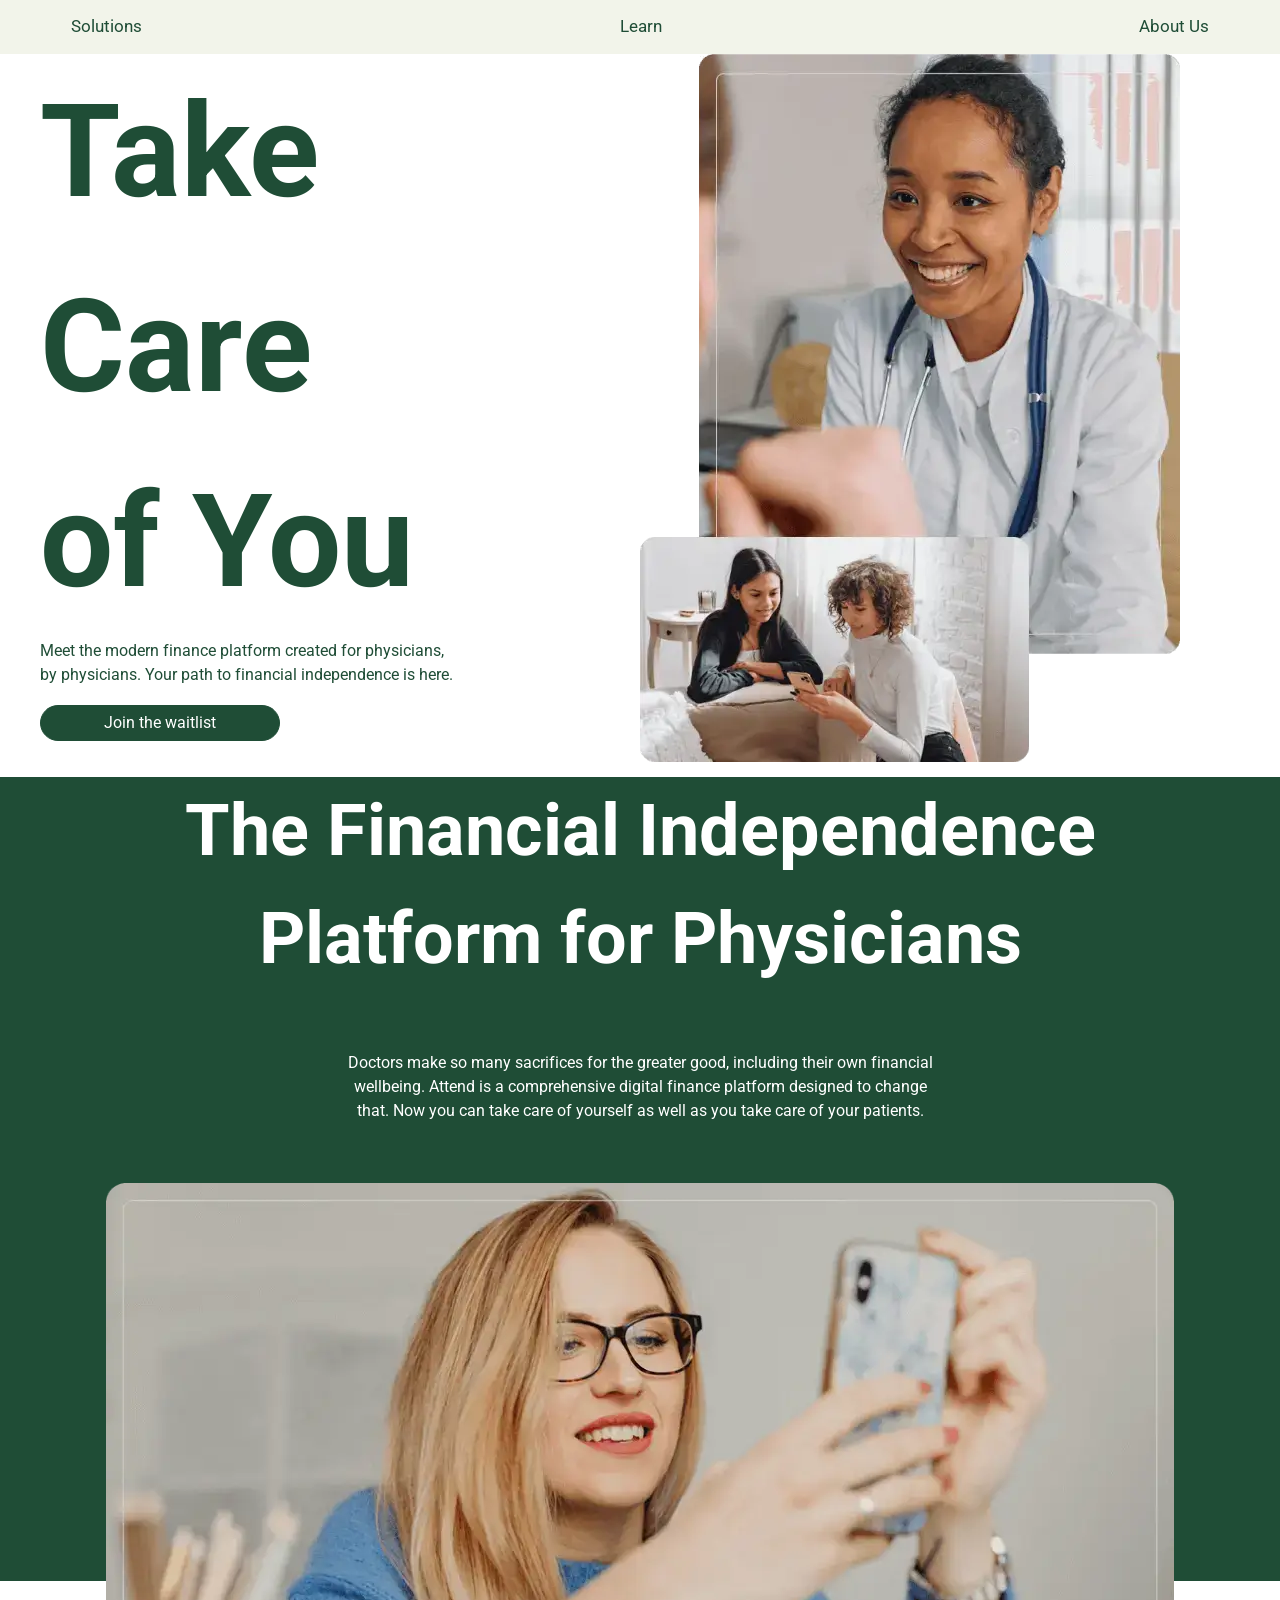
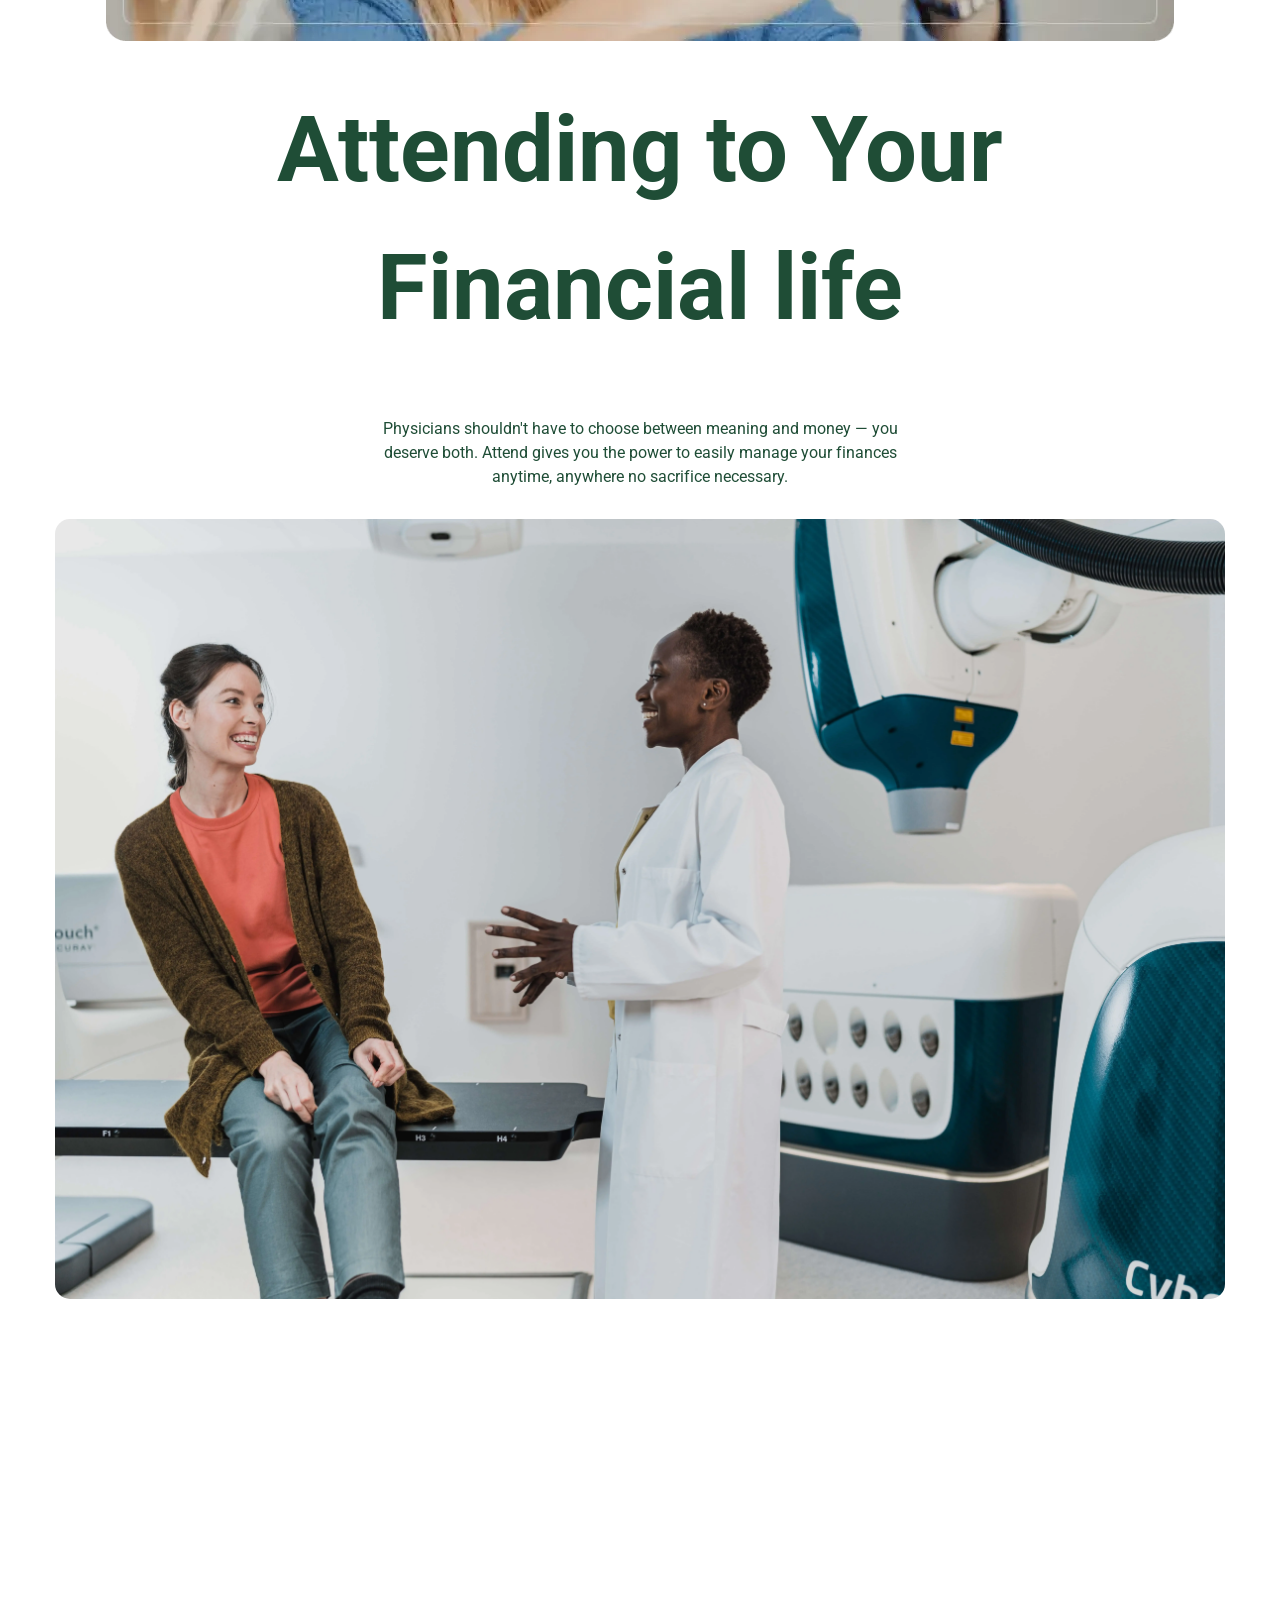
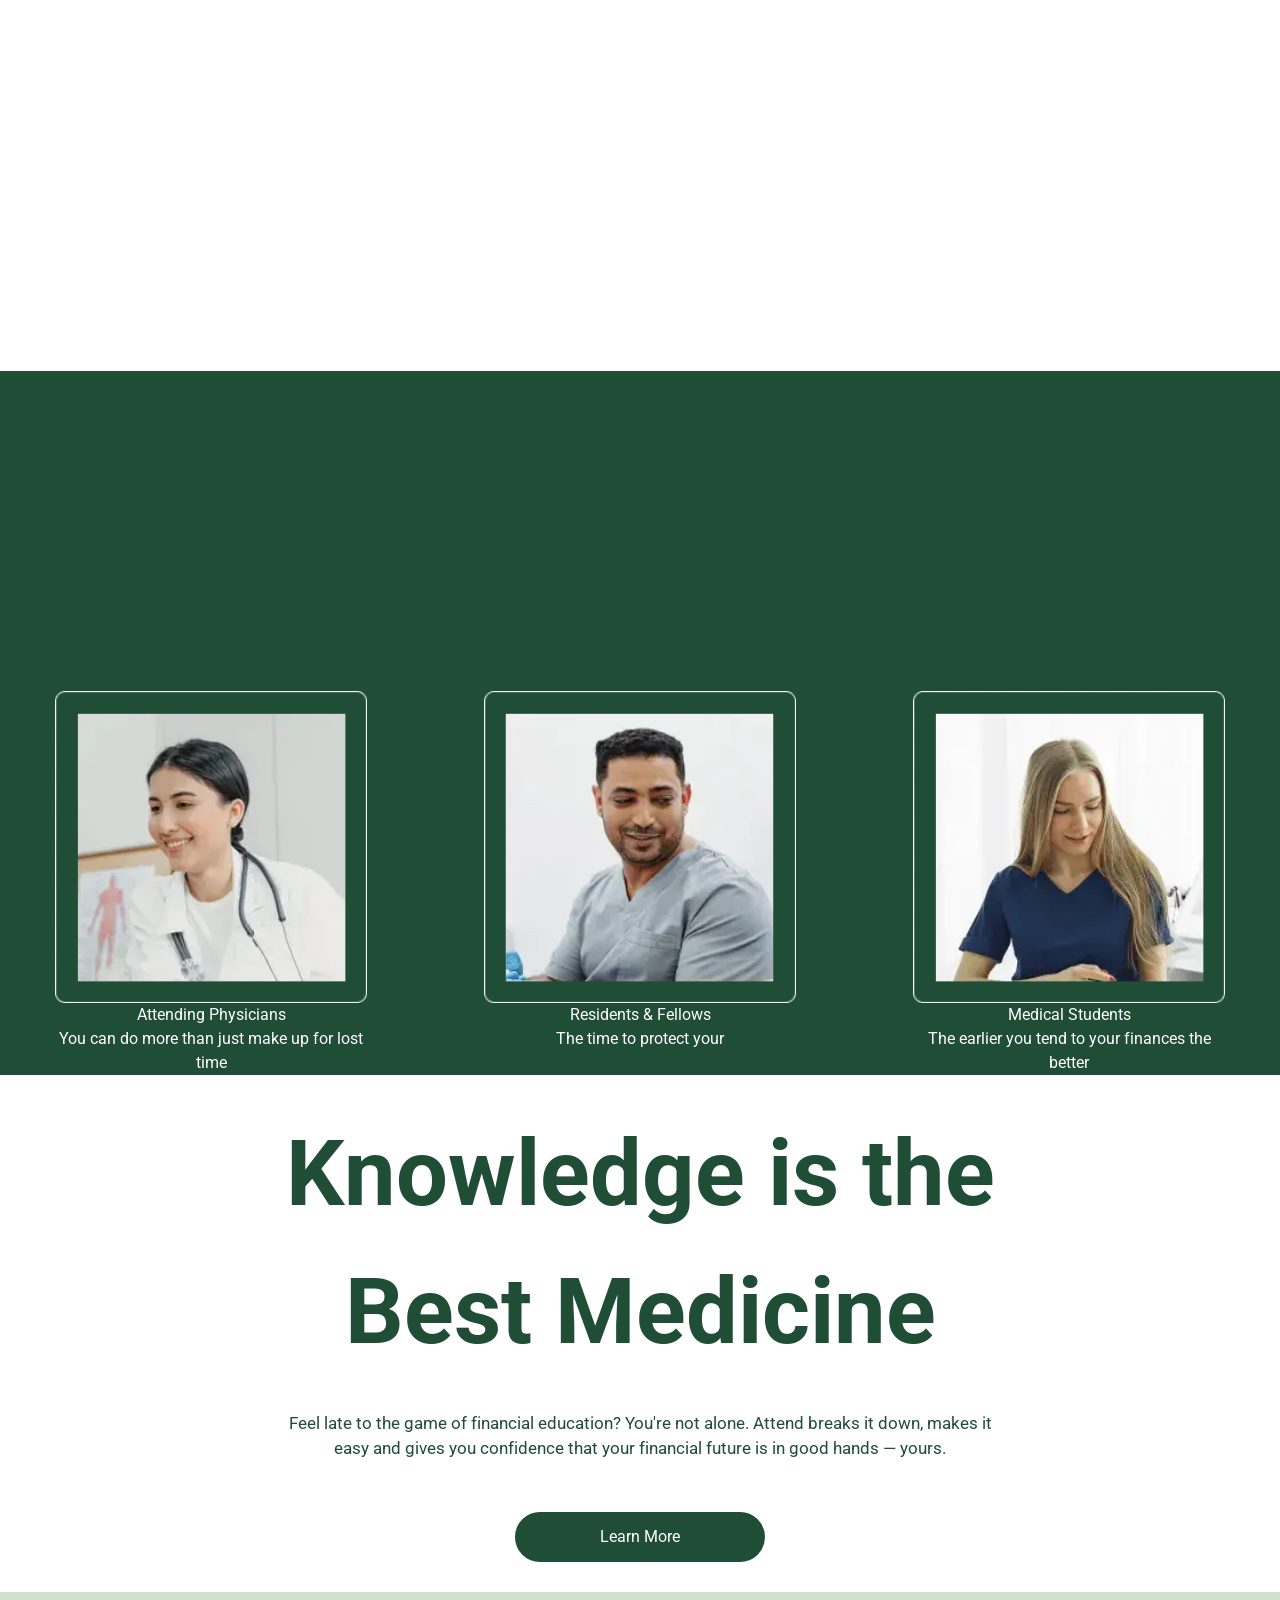
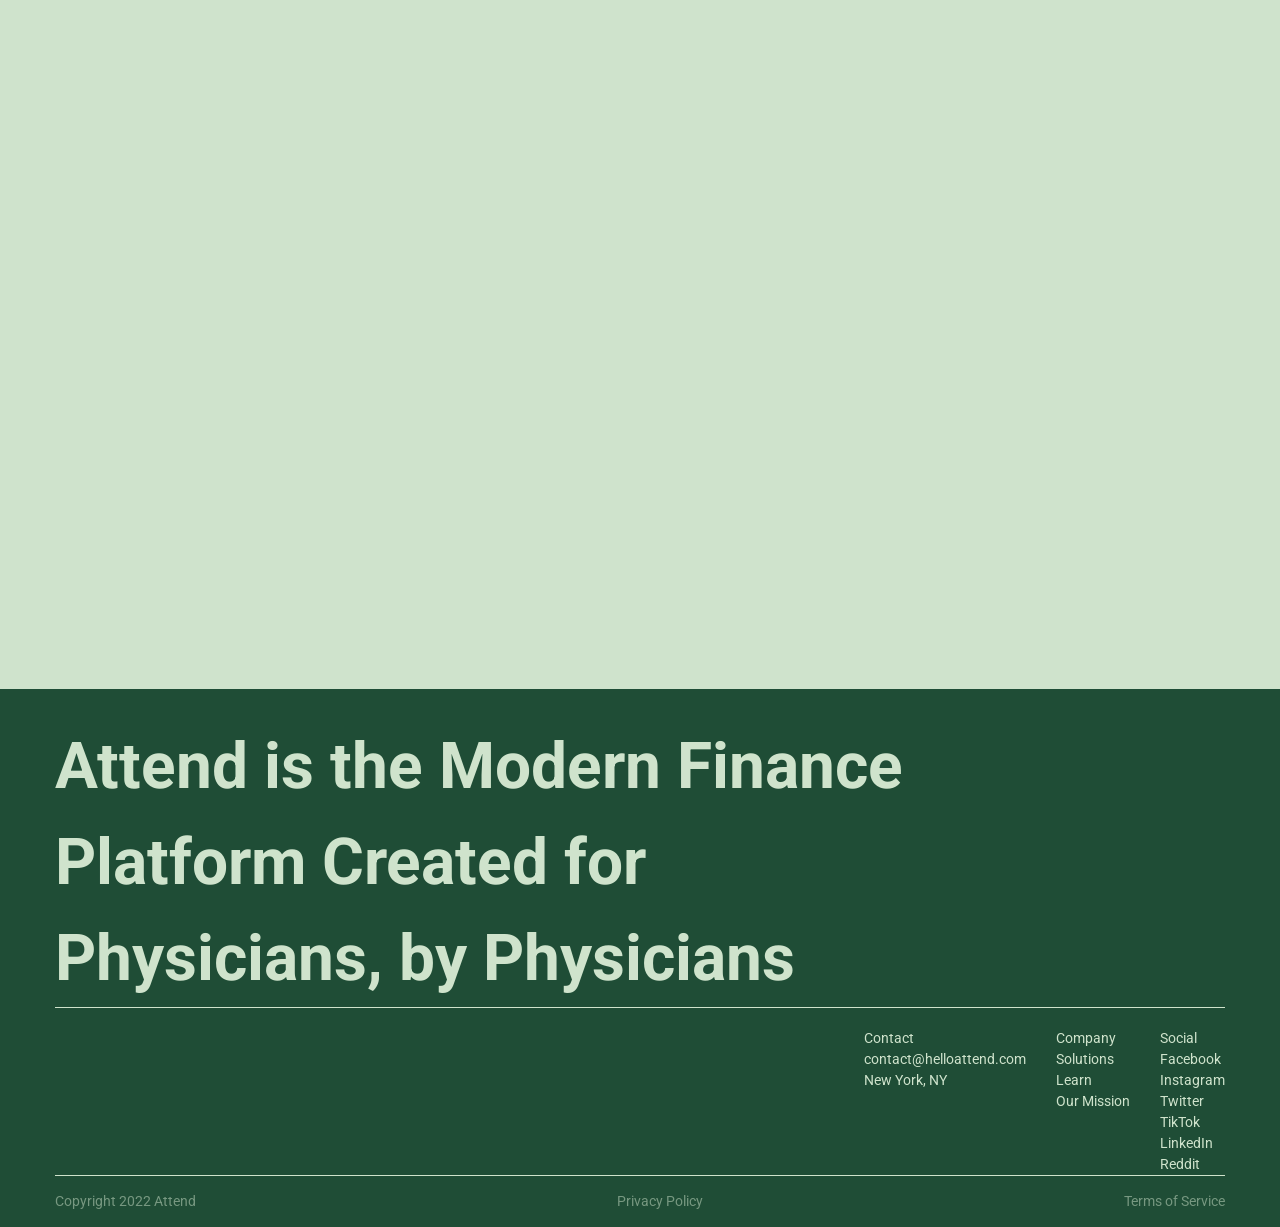
<file: index.html>
<!DOCTYPE html>
<html dir="ltr" lang="en">
<head>
    <meta charset="UTF-8">
    <meta http-equiv="X-UA-Compatible" content="IE=edge">
    <meta name="viewport" content="width=device-width, initial-scale=1.0">
    <meta name="description" content="The Financial Independence Platform for Physicians">
    <meta name="viewport" content="width=device-width, initial-scale=1, viewport-fit=cover">
    <meta name="theme-color">
    <title>Take Care of You</title>
    <link rel="manifest" href="manifest.webmanifest">
    <!--Google fonts-->
    <link rel="preconnect" href="https://fonts.googleapis.com">
    <link rel="preconnect" href="https://fonts.gstatic.com" crossorigin>
    <link href="https://fonts.googleapis.com/css2?family=Roboto&display=swap" rel="stylesheet">
    <!--css connected-->
    <link href="https://unpkg.com/aos@2.3.1/dist/aos.css" rel="stylesheet">
    <link rel="stylesheet" href="index.css">
    <link rel="stylesheet" href="mobile.css">
    <script defer src="https://unpkg.com/aos@2.3.1/dist/aos.js"></script>
    <script defer src="index.js"></script>
    <script defer src="sw.js"></script> 
</head>
<body>
    <noscript>
        You need to enable JavaScript to run this app.
      </noscript>
    <header class="header">
        <div class="container">
           <div class="navigation">
                <a class="active" href="#register-wrapper">Solutions</a>
                <a href="#learn-more">Learn</a>
                <a href="#accordeon-wrapper">About Us</a>
           </div>
        </div>
    </header>
    <div class="wrapper" >
        <div class="left">
            <h1 class="title">Take <br> Care <br> of You </h1>
            <a class="subtitle">Meet the modern finance platform created for physicians, <br> by physicians. Your path to financial independence is here.</a>
            <div class="break"></div>
            <button class="join">Join the waitlist</button>
        </div>
        <div class="right">
            <img class="main-image" src="./234.webp" alt="working doctor">
        </div>

    </div>

    <div class="about">
        <div class="container">
            <h2 data-aos="fade-left" data-aos-once="true">The Financial Independence <br> Platform for Physicians</h2>
            
            <p data-aos="fade-right" data-aos-once="true">Doctors make so many sacrifices for the greater good, including their own financial <br> wellbeing. Attend is a comprehensive digital finance platform designed to change <br> that. Now you can take care of yourself as well as you take care of your patients.</p>
            <img class="bottom-image" src="./img2.webp" alt="woman searching something in her phone">
        </div>
    </div>
    <div class="attending">
        <div class="container">
            <h2 data-aos="fade-right" data-aos-once="true">Attending to Your <br> Financial life</h2>
            
            <p data-aos="fade-left" data-aos-once="true">Physicians shouldn't have to choose between meaning and money — you <br> deserve both. Attend gives you the power to easily manage your finances <br> anytime, anywhere no sacrifice necessary.</p>
            <img class="doctor" src="./doctorpic.webp" alt="woman doctor speaking to patient">
        </div>
    </div>
    <div class="solutions" >
        <div class="container">
            <div class="solutions-wrapper" data-aos="fade-left"
            data-aos-anchor-placement="bottom-bottom"  data-aos-duration="500" data-aos-delay="100" data-aos-once="true">
                <div class="accordeon-wrapper" id="accordeon-wrapper">
                    <h2>A Financial Solutions <br> Platform that is...</h2>
                    <div class="accordeon" >
                        <div class="acc">
                          <input type="radio" name="accDuvidas" id="accDuvidas-1" />
                          <label for="accDuvidas-1">Tailored <img src="./plus.png" alt="white plus on green background"></label>
                          <p>Only for physicians — because there's no financial journey quite like yours.</p>
                        </div>
                        <div class="line"></div>
                        <div class="acc">
                          <input type="radio" name="accDuvidas" id="accDuvidas-2" />
                          <label for="accDuvidas-2">Empowering <img src="./plus.png" alt="white plus on green background"></label>
                          <p>The actionable information you need to make smarter financial decisions.</p>
                        </div>
                        <div class="line"></div>
                        <div class="acc">
                          <input type="radio" name="accDuvidas" id="accDuvidas-3" />
                          <label for="accDuvidas-3">Convenient <img src="./plus.png" alt="white plus on green background"></label>
                          <p>Always-on digital solution that fits in seamlessly with your always-on lifestyle.</p>
                        </div>
                        <div class="line"></div>
                      </div>
                       <button class="learn-more" >Learn More</button>
                </div>
                <img class="phone-image" src="./phone.png" alt="minimalistic phone picture">
            </div>
        </div>
        
    </div>
    <div class="physicians">
        <div class="container">
            <div class="text-info">
                <h2 data-aos="fade-right" data-aos-once="true">The World Needs <br> More Physicians. Not Less.</h2>
                <p data-aos="fade-left" data-aos-once="true">Attend aims to ease the financial stress that contributes to burnout. Wherever you are in your career, a more successful financial future starts now.</p>
            </div>
            <div class="people">
                <div class="attending-physicians">
                    <img src="./attending.webp" alt="happy doctor woman">
                    <p>Attending Physicians</p>
                    <p>You can do more than just make up for lost time</p>
                </div>
                <div class="fellas">
                    <img src="./fellas.webp" alt="smiling doctor male">
                    <p>Residents & Fellows</p>
                    <p>The time to protect your</p>
                </div>
                <div class="students">
                    <img src="./students.webp" alt="woman studying the medecine">
                    <p>Medical Students</p>
                    <p>The earlier you tend to your finances the better</p>
                </div>
            </div>
        </div>
    </div>
    <div class="best-medicine">
        <div class="container">
            <div class="confidence">
                <h2 id="learn-more">Knowledge is the <br> Best Medicine</h2>
                <p>Feel late to the game of financial education? You're not alone. Attend breaks it down, makes it <br> easy and gives you confidence that your financial future is in good hands — yours.</p>
                <button>Learn More</button>
            </div>
        </div>
    </div>
    <div class="join-us">
        <div class="container" style="padding-top: 15px;">
            <div class="register-wrapper" id="#register-wrapper">
                <div class="register" data-aos="fade-right" data-aos-delay="150" data-aos-once="true">
                    <h2>Join the <br> Waitlist</h2>
                    <form>
                        
                        <input type="text" id="fname" name="fname" placeholder="Email">
                        
                        <input type="text" id="lname" name="lname" placeholder="First Name">

                        <input type="text" id="idkname" name="idkname"  placeholder="Last Name">
                      </form>
                      <div class="buttons">
                        <button>Attending</button>
                        <button>Felow</button>
                        <button>Resident</button>
                        <button>Medical Student</button>
                        
                    </div>
                    <button class="registration-button">Register</button>
                    </div>
                <img class="black-woman" src="./black-woman.webp" alt="black woman healing people" data-aos="zoom-in-up" data-aos-once="true">
            </div>  
        </div>
    </div>
    <div class="footer">
        <div class="container">
            <div class="footer-heading">
                <h1>Attend is the Modern Finance <br> Platform Created for <br> Physicians, by Physicians</h1>
            </div>
            <div class="footer-navigation">
                <div class="contact">
                    <a>Contact</a>
                    <a href="contact@helloattend.com">contact@helloattend.com</a>
                    <a>New York, NY</a>
                </div>
                <div class="company">
                    <a>Company</a>
                    <a href="#register-wrapper">Solutions</a>
                    <a href="#learn-more">Learn</a>
                    <a href="#accordeon-wrapper">Our Mission</a>
                </div>
                <div class="social">
                    <a>Social</a>
                    <a>Facebook</a>
                    <a>Instagram</a>
                    <a>Twitter</a>
                    <a>TikTok</a>
                    <a>LinkedIn</a>
                    <a>Reddit</a>
                </div>
            </div>
            <div class="rights">
                <p>Copyright 2022 Attend</p>
                <p>Privacy Policy</p>
                <p>Terms of Service</p>
            </div>
        </div>
    </div>
    <div class="preloader" id="preloader">
        <div class="spinner-3"></div>
    </div>
</body>
</html>
</file>
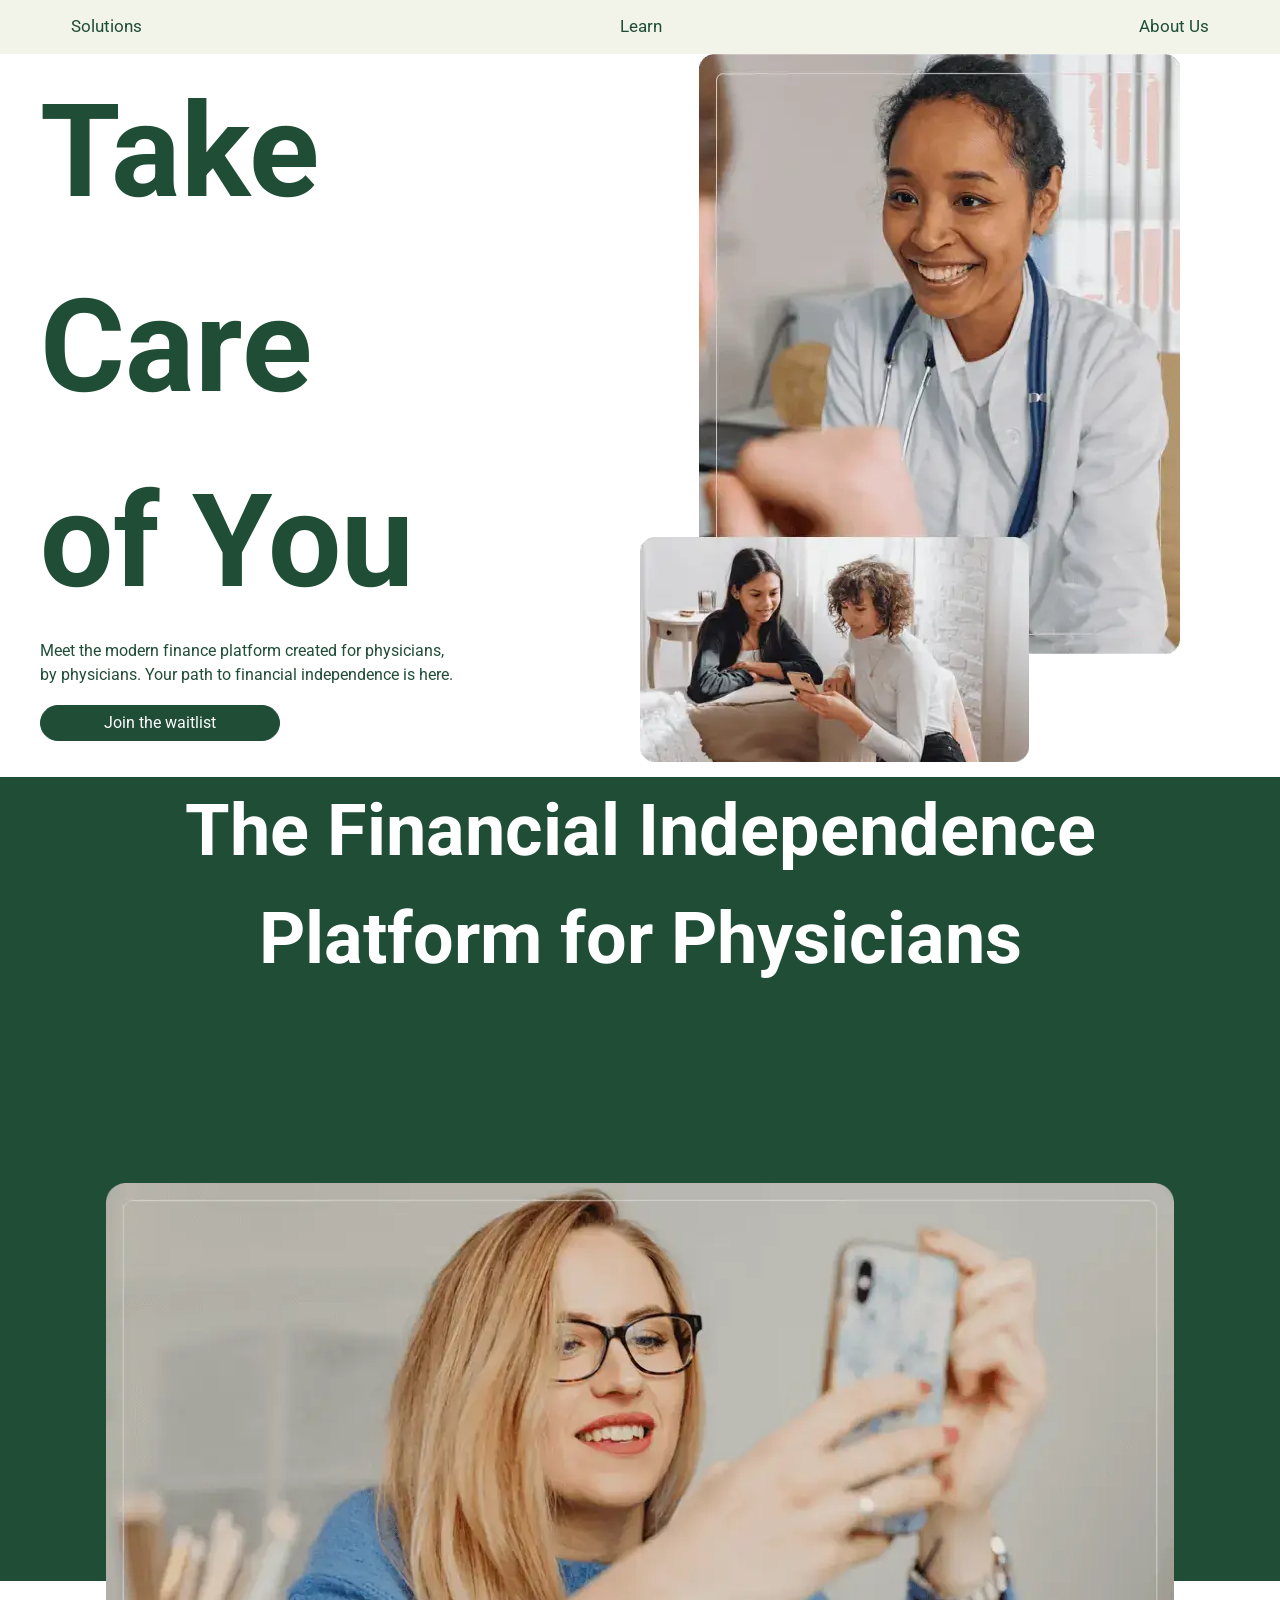
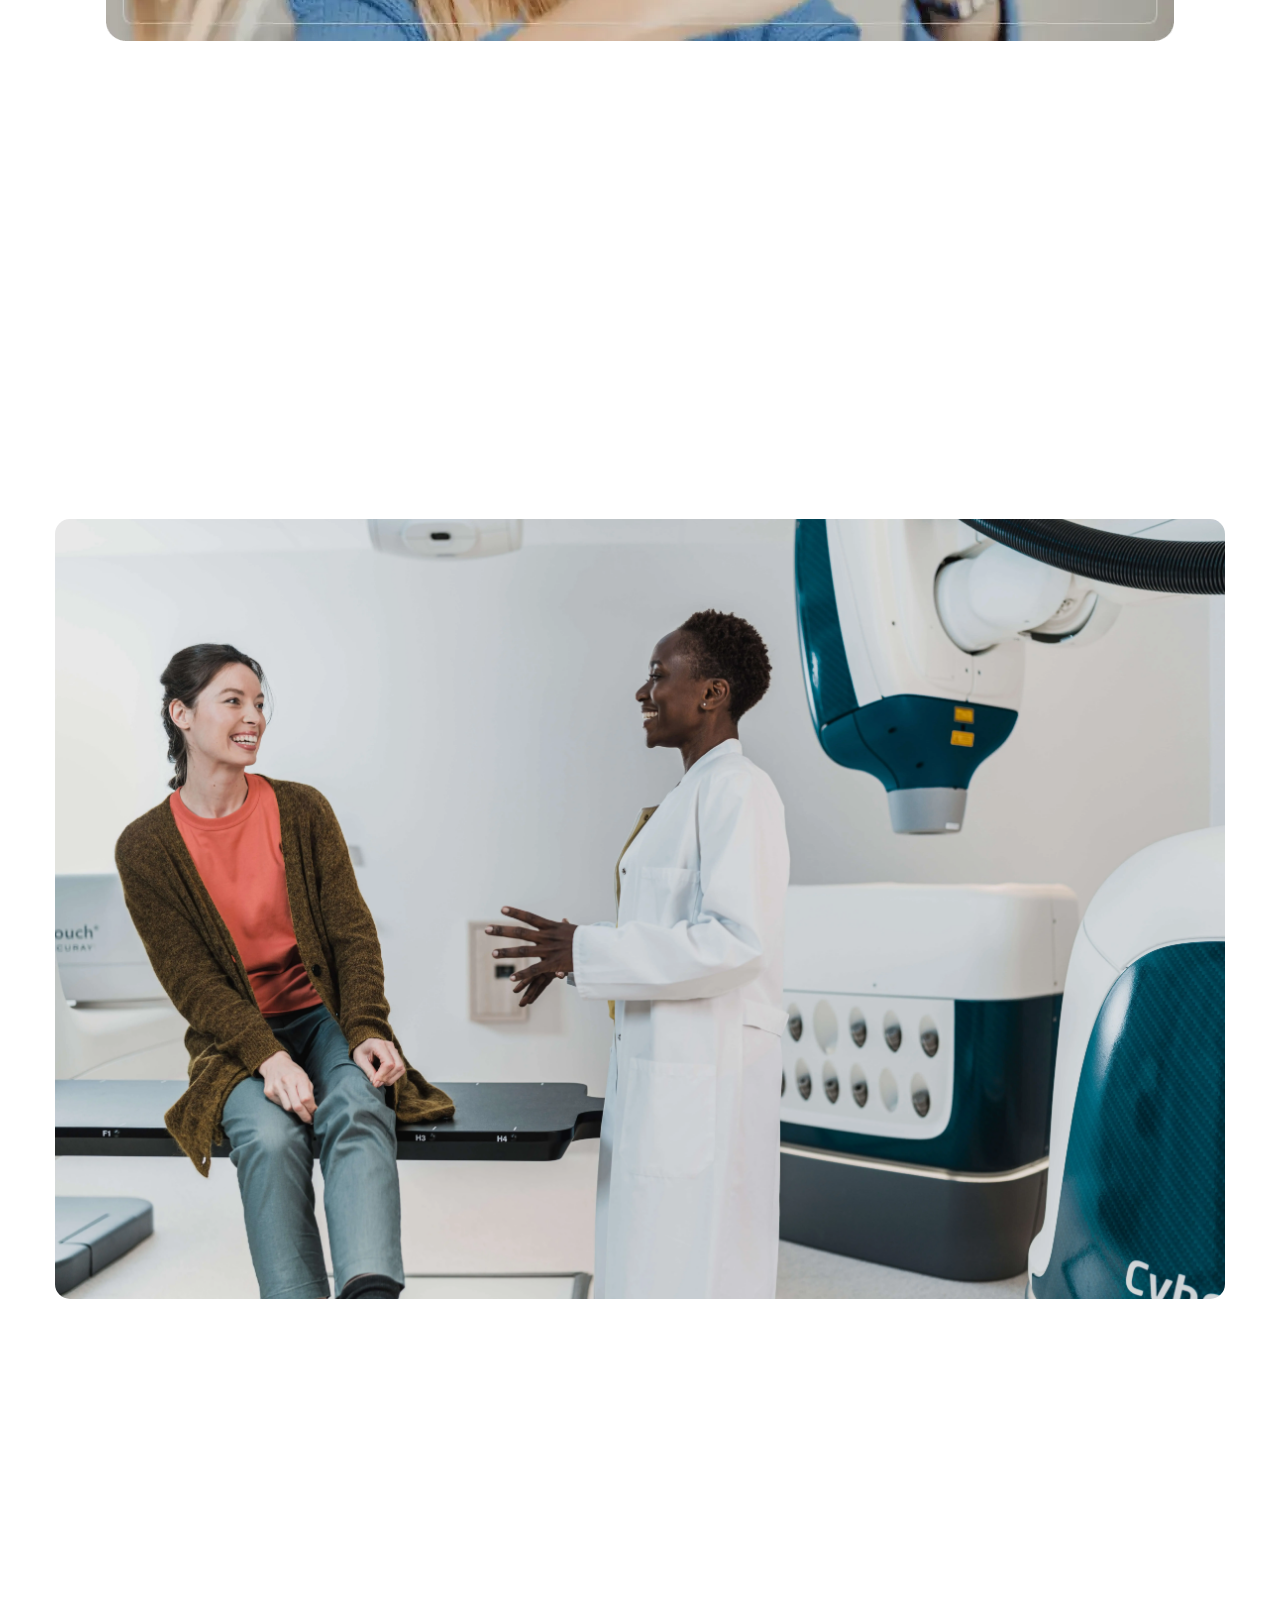
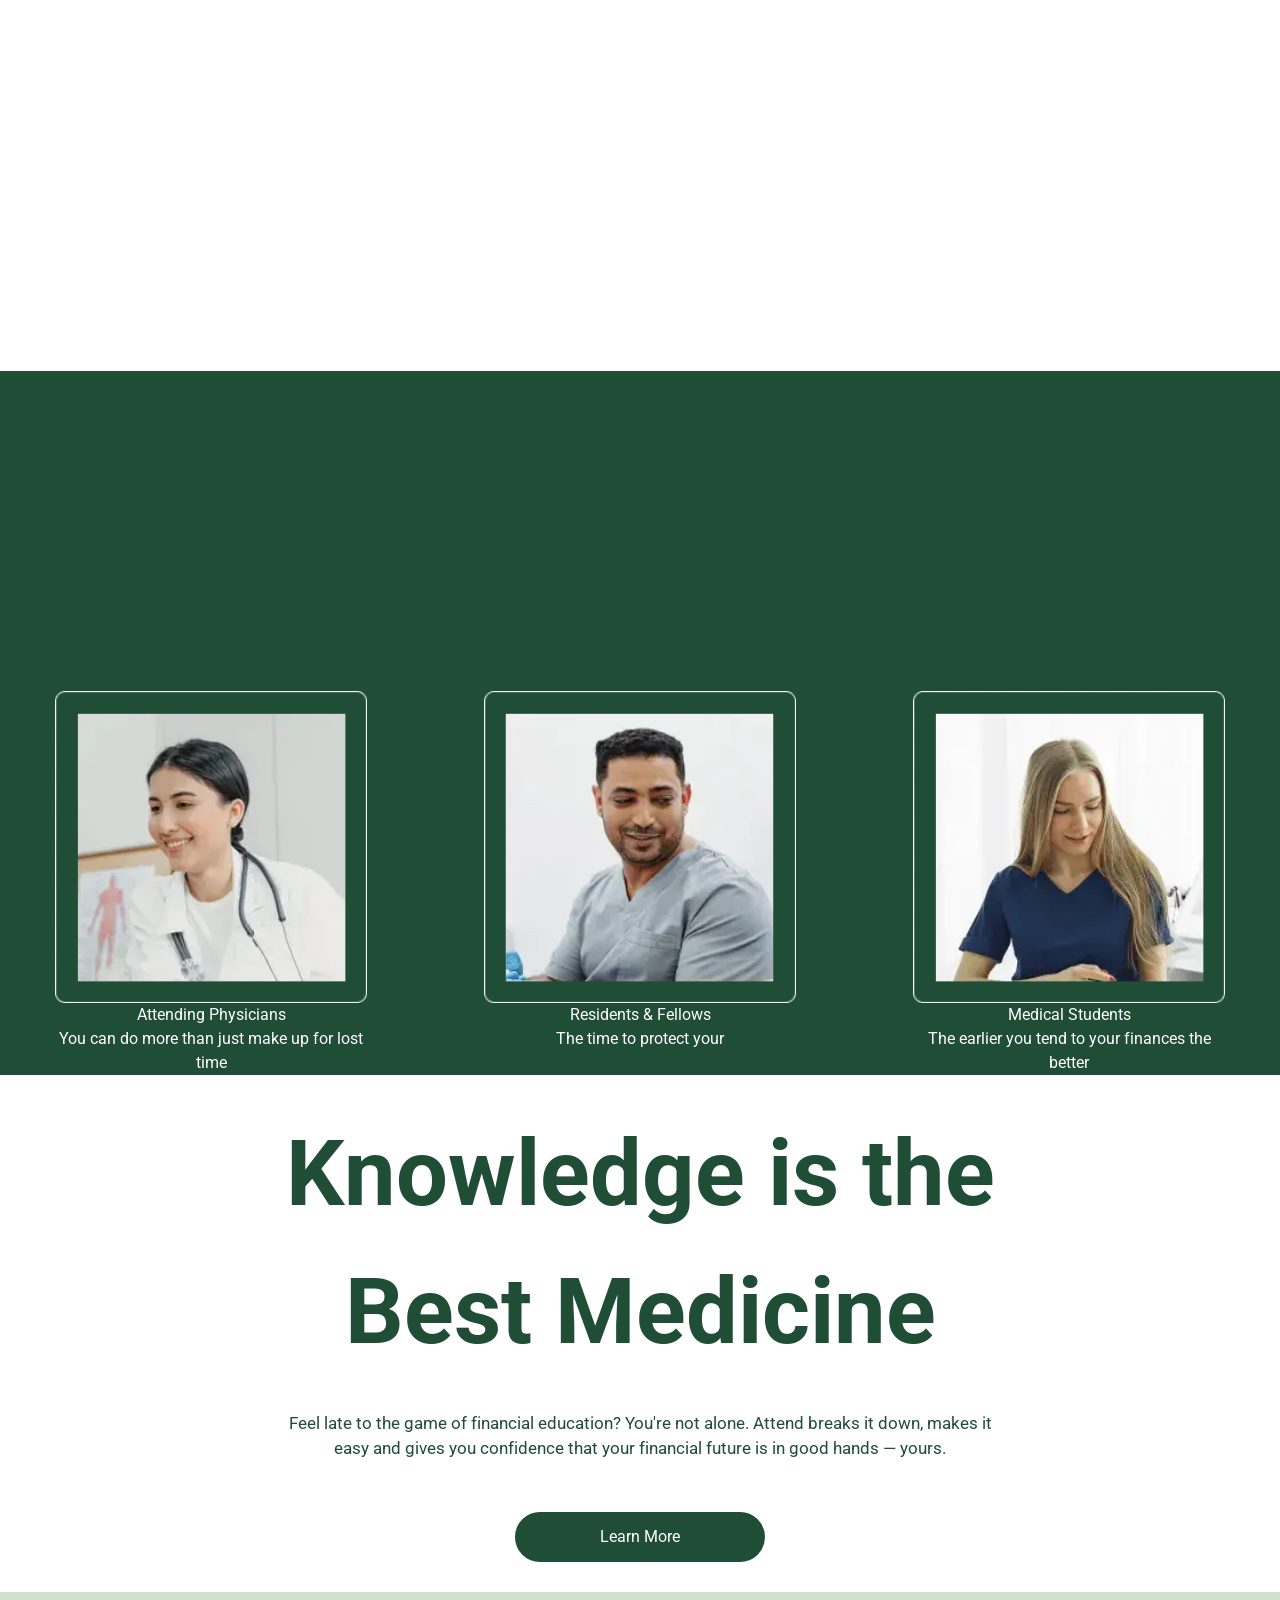
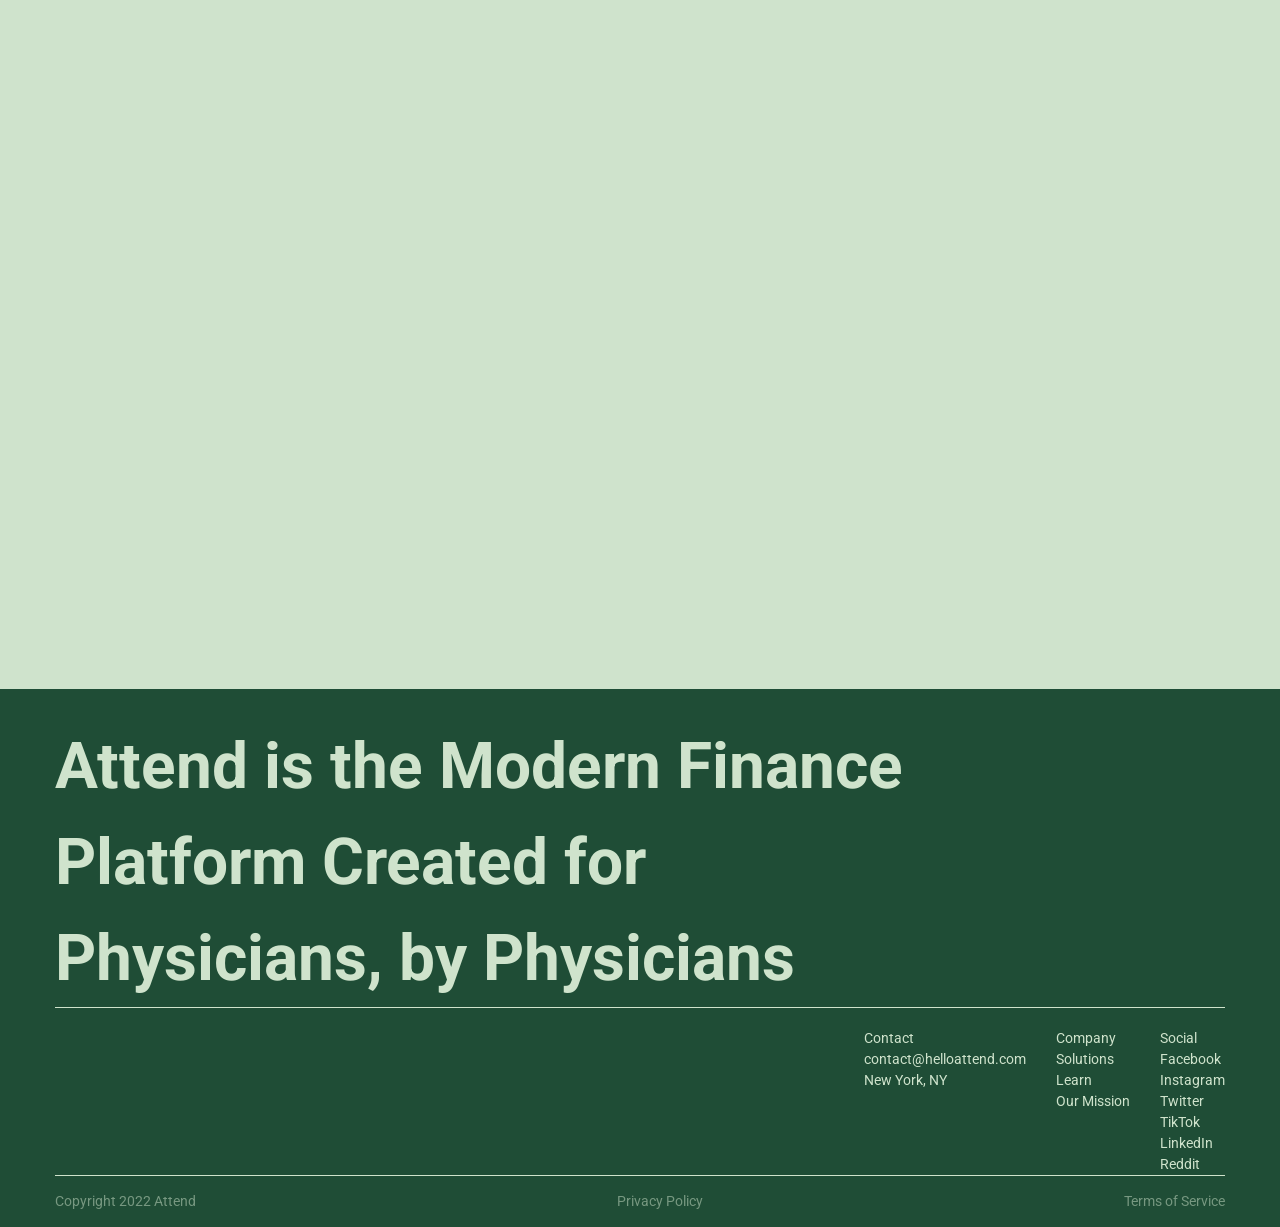
<file: proj.html>
<!DOCTYPE html>
<html lang="en">
<head>
    <meta charset="UTF-8">
    <meta http-equiv="X-UA-Compatible" content="IE=edge">
    <meta name="viewport" content="width=device-width, initial-scale=1.0">
    <title>Document</title>
    <!--Google fonts-->
    <link rel="preconnect" href="https://fonts.googleapis.com">
    <link rel="preconnect" href="https://fonts.gstatic.com" crossorigin>
    <link href="https://fonts.googleapis.com/css2?family=Roboto&display=swap" rel="stylesheet">
    <!--css connected-->
    <link href="https://unpkg.com/aos@2.3.1/dist/aos.css" rel="stylesheet">
    <link rel="stylesheet" href="index.css">
    <link rel="stylesheet" href="mobile.css">
</head>
<body>
    <header class="header">
        <div class="container">
           <div class="navigation">
                <a class="active">Solutions</a>
                <a>Learn</a>
                <a>About Us</a>
           </div>
        </div>
    </header>
    <div class="wrapper" >
        <div class="left">
            <h1 class="title">Take <br> Care <br> of You </h1>
            <a class="subtitle">Meet the modern finance platform created for physicians, <br> by physicians. Your path to financial independence is here.</a>
            <div class="break"></div>
            <button class="join">Join the waitlist</button>
        </div>
        <div class="right">
            <img class="main-image" src="./234.webp">
        </div>

    </div>

    <div class="about">
        <div class="container">
            <h2 data-aos="fade-left">The Financial Independence <br> Platform for Physicians</h2>
            
            <p data-aos="fade-right">Doctors make so many sacrifices for the greater good, including their own financial <br> wellbeing. Attend is a comprehensive digital finance platform designed to change <br> that. Now you can take care of yourself as well as you take care of your patients.</p>
            <img class="bottom-image" src="./img2.webp">
        </div>
    </div>
    <div class="attending">
        <div class="container">
            <h2 data-aos="fade-right">Attending to Your <br> Financial life</h2>
            
            <p data-aos="fade-left">Physicians shouldn't have to choose between meaning and money — you <br> deserve both. Attend gives you the power to easily manage your finances <br> anytime, anywhere no sacrifice necessary.</p>
            <img class="doctor" src="./doctorpic.webp">
        </div>
    </div>
    <div class="solutions" >
        <div class="container">
            <div class="solutions-wrapper" data-aos="fade-left"
            data-aos-anchor-placement="bottom-bottom"  data-aos-duration="500" data-aos-delay="100">
                <div class="accordeon-wrapper">
                    <h2>A Financial Solutions <br> Platform that is...</h2>
                    <div class="accordeon" >
                        <div class="acc">
                          <input type="radio" name="accDuvidas" id="accDuvidas-1" />
                          <label for="accDuvidas-1">Tailored <img src="./plus.png"></label>
                          <p>Only for physicians — because there's no financial journey quite like yours.</p>
                        </div>
                        <div class="line"></div>
                        <div class="acc">
                          <input type="radio" name="accDuvidas" id="accDuvidas-2" />
                          <label for="accDuvidas-2">Empowering <img src="./plus.png"></label>
                          <p>The actionable information you need to make smarter financial decisions.</p>
                        </div>
                        <div class="line"></div>
                        <div class="acc">
                          <input type="radio" name="accDuvidas" id="accDuvidas-3" />
                          <label for="accDuvidas-3">Convenient <img src="./plus.png"></label>
                          <p>Always-on digital solution that fits in seamlessly with your always-on lifestyle.</p>
                        </div>
                        <div class="line"></div>
                      </div>
                       <button class="learn-more" >Learn More</button>
                </div>
                <img class="phone-image" src="./phone.png">
            </div>
        </div>
        
    </div>
    <div class="physicians">
        <div class="container">
            <div class="text-info">
                <h2 data-aos="fade-right">The World Needs <br> More Physicians. Not Less.</h2>
                <p data-aos="fade-left">Attend aims to ease the financial stress that contributes to burnout. Wherever you are in your career, a more successful financial future starts now.</p>
            </div>
            <div class="people">
                <div class="attending-physicians">
                    <img src="./attending.webp">
                    <p>Attending Physicians</p>
                    <p>You can do more than just make up for lost time</p>
                </div>
                <div class="fellas">
                    <img src="./fellas.webp">
                    <p>Residents & Fellows</p>
                    <p>The time to protect your</p>
                </div>
                <div class="students">
                    <img src="./students.webp">
                    <p>Medical Students</p>
                    <p>The earlier you tend to your finances the better</p>
                </div>
            </div>
        </div>
    </div>
    <div class="best-medicine">
        <div class="container">
            <div class="confidence">
                <h2>Knowledge is the <br> Best Medicine</h2>
                <p>Feel late to the game of financial education? You're not alone. Attend breaks it down, makes it <br> easy and gives you confidence that your financial future is in good hands — yours.</p>
                <button>Learn More</button>
            </div>
        </div>
    </div>
    <div class="join-us">
        <div class="container" style="padding-top: 15px;">
            <div class="register-wrapper">
                <div class="register" data-aos="fade-right" data-aos-delay="150">
                    <h2>Join the <br> Waitlist</h2>
                    <form>
                        
                        <input type="text" id="fname" name="fname" placeholder="Email">
                        
                        <input type="text" id="lname" name="lname" placeholder="First Name">

                        <input type="text" id="idkname" name="idkname"  placeholder="Last Name">
                      </form>
                      <div class="buttons">
                        <button>Attending</button>
                        <button>Felow</button>
                        <button>Resident</button>
                        <button>Medical Student</button>
                        
                    </div>
                    <button class="registration-button">Register</button>
                    </div>
                <img class="black-woman" src="./black-woman.webp" data-aos="zoom-in-up">
            </div>  
        </div>
    </div>
    <div class="footer">
        <div class="container">
            <div class="footer-heading">
                <h1>Attend is the Modern Finance <br> Platform Created for <br> Physicians, by Physicians</h1>
            </div>
            <div class="footer-navigation">
                <div class="contact">
                    <a>Contact</a>
                    <a>contact@helloattend.com</a>
                    <a>New York, NY</a>
                </div>
                <div class="company">
                    <a>Company</a>
                    <a>Solutions</a>
                    <a>Learn</a>
                    <a>Our Mission</a>
                </div>
                <div class="social">
                    <a>Social</a>
                    <a>Facebook</a>
                    <a>Instagram</a>
                    <a>Twitter</a>
                    <a>TikTok</a>
                    <a>LinkedIn</a>
                    <a>Reddit</a>
                </div>
            </div>
            <div class="rights">
                <p>Copyright 2022 Attend</p>
                <p>Privacy Policy</p>
                <p>Terms of Service</p>
            </div>
        </div>
    </div>
    <script src="https://unpkg.com/aos@2.3.1/dist/aos.js"></script>
    <script src="index.js"></script>
    <div class="preloader" id="preloader">
        <div class="spinner-3"></div>
    </div>
</body>
</html>
</file>
<file: index.css>
/* Указываем box sizing */
*,
*::before,
*::after {
  box-sizing: border-box;
}

/* Убираем внутренние отступы */
ul[class],
ol[class] {
  padding: 0;
}

/* *{
  border: 1px solid red;
} */

html {
  height: 100%;
  overflow-x: hidden;
  scroll-behavior: smooth;
}

/* Убираем внешние отступы */
body,
h1,
h2,
h3,
h4,
p,
ul[class],
ol[class],
li,
figure,
figcaption,
blockquote,
dl,
dd {
  margin: 0;
}

/* Выставляем основные настройки по-умолчанию для body */
body {
  min-height: 100vh;
  scroll-behavior: smooth;
  text-rendering: optimizeSpeed;
  line-height: 1.5;
  font-family: 'Roboto', sans-serif;
  overflow-x:hidden;
}

/* Удаляем стандартную стилизацию для всех ul и il, у которых есть атрибут class*/
ul[class],
ol[class] {
  list-style: none;
}

/* Элементы a, у которых нет класса, сбрасываем до дефолтных стилей */
a:not([class]) {
  text-decoration-skip-ink: auto;
}

/* Упрощаем работу с изображениями */
img {
  max-width: 100%;
  display: block;
}

/* Указываем понятную периодичность в потоке данных у article*/
article > * + * {
  margin-top: 1em;
}

/* Наследуем шрифты для инпутов и кнопок */
input,
button,
textarea,
select {
  font: inherit;
}

:root {
    --main-bg-color: #1F4D36;

}

.break{
  width: 100%;
}

.header {
  background-color: #F2F4EA;
}

.container{
  --container-width: 1200px;

  max-width: var(--container-width);
  padding: 0 15px;
  margin: 0 auto;

}



.navigation{
  display: flex;
  justify-content: space-between;
  align-items: center;
  background-color:  #F2F4EA;
}

.navigation a{
  float: left;
  display: block;
  color: var(--main-bg-color);
  text-align: center;
  padding: 14px 16px;
  text-decoration: none;
  font-size: 17px;
}

.navigation a:hover{
  background-color: #ddd;
  color: black;
}

.title{
  font-size: 130px;
  color: var(--main-bg-color);
  
}
.wrapper{
  display: flex;
  
  margin: 0 auto;
  max-width: 1200px;
}
.left{
  width: 50%;
}
.right{
  display: flex;
  
}



.wrapper a{
  color: var(--main-bg-color);
}

.wrapper .join{
  border-radius: 30px;
  border: 1px solid var(--main-bg-color);
  background-color: var(--main-bg-color);
  width: 40%;
  height: 4vh;
  text-align: center;
  margin-top: 2vh;
  color:white;
  cursor: pointer;
  transition: all 0.3s ease-in-out;

}
.wrapper .join:hover{
  -webkit-transform: scale(1.2);
  -ms-transform: scale(1.2);
  transform: scale(1.2);
  transition: all 0.3s ease-in-out;
}



.about{
  background-color: var(--main-bg-color);
  display:flex;
  align-items: center;
  justify-content: center;
  text-align: center;
  margin-top: 15px;
}

.main-image{
  object-fit: contain;
}

.bottom-image{
  position: relative;
  top: 60px;
}

.about h2{
  color: white;
  font-size: 72px;
  
}

.about p{
  color: white;
  padding-top: 58px;
}

.attending{
  display: flex;
  justify-content: center;
  text-align: center;
  align-items: center;
}

.attending h2{
  color: var(--main-bg-color);
  font-size: 92px;
  margin-top: 100px;
}

.attending p{
    color: var(--main-bg-color);
    size: 20px;
    padding-top: 60px;
    padding-bottom: 30px;
}

.doctor{
  border-radius: 15px;
  
}

.solutions-wrapper{
  display: flex;
  justify-content: space-evenly;
  margin-top: 30px;
}

.solutions-wrapper h2{
  color: var(--main-bg-color);
  size: 52px;
}

.phone-image{
  size: 85%;
}
/*Аккордион-элементы*/
h4 {
  font-family: 'Rufina';
  font-weight: 700;
  font-size: 2em;
  margin: 1em 0;
  text-align: center;
}



.accordeon {
  display: flex;
  flex-wrap: wrap;
  margin: -0.5em auto;
  width: 90%;
  max-width: 60em;
}
.accordeon .acc {
  flex: 1 0 29em;
  margin: 0.5em;
  font-family: 'Open Sans', sans-serif;
  display: flex;
  flex-direction: column;
}
.accordeon .acc input {
  display: none;
}
.accordeon .acc input:checked ~ p {
  font-size: 14px;
  opacity: 1;
  transition: font-size 300ms 0ms ease-in, opacity 300ms 300ms ease-in;
}
.accordeon .acc label {
  font-weight: bold;
  text-transform: uppercase;
  font-size: 16px;
  padding: 0.5em 1em;
  cursor: pointer;
  color: var(--main-bg-color);
  display: flex;
  align-items: center;
  
}

.accordeon .acc label img{
  margin-left: 5px;
  size: 50%;
}

.accordeon .acc p {
  font-size: 0;
  line-height: 1.25;
  padding: 1rem;
  opacity: 0;
  transition: font-size 300ms 300ms ease-in, opacity 300ms 0ms ease-in;
  color: var(--main-bg-color);
}

.line{
  height: 2px;
  width: 100%;
  background-color:var(--main-bg-color);
  border-radius: 5px;
}

.learn-more{
  display: flex;
  border-style: solid;
  border-color: var(--main-bg-color);
  border-width: 2px;
  border-radius: 30px;
  width: 150px;
  height: 50px;
  text-align: center;
  align-items: center;
  justify-content: center;
  margin-top: 20px;
  margin-bottom: 10px;
  transition: ease-in-out;
  background-color: white;
  cursor: pointer;
}

.learn-more:hover{
  background-color: var(--main-bg-color);
  color: white;
  transition:all 0.3s ease-in-out;
}

.physicians{
  background-color: var(--main-bg-color);
}

.text-info{
  align-items: center;
  justify-content: center;
  text-align: center;
}

.text-info h2{
  color: white;
  font-size: 71px;
}

.text-info p{
  color: white;
  font-size: 19px;
  margin-top: 20px;
}

.people{
  display: flex;
  justify-content: space-around;
  gap: 10%;
  margin-bottom: 30px;
}

.people img{
  margin-top: 30px;
  width: 100%;
}

.attending-physicians{
  width: 30%;
  text-align: center;
}

.attending-physicians p{
  color: white;
}

.fellas{
  width: 30%;
  text-align: center;
}

.fellas p{
  color: white;
}

.students{
  width: 30%;
  text-align: center;
}

.students p{
  color: white;
}

.best-medicine{
  align-items: center;
  text-align: center;
  margin-bottom: 30px;
}

.confidence h2{
  font-size: 92px;
  color: var(--main-bg-color);
  margin-bottom: 30px;
}

.confidence p{
  font-size: 17px;
  color: var(--main-bg-color);
  margin-bottom: 50px;
}
.confidence button{
  color: white;
  background-color: var(--main-bg-color);
  width: 250px;
  height: 50px;
  border-color: var(--main-bg-color);
  border-style: solid;
  border-radius: 30px;
  cursor: pointer;
  transition: all 0.3s ease-in-out;
}

.confidence button:hover{
  -webkit-transform: scale(1.2);
  -ms-transform: scale(1.2);
  transform: scale(1.2);
  transition: all 0.3s ease-in-out;
}

.join-us{
  background-color:  #CFE3CC;
}

.register-wrapper{
  display: flex;
  justify-content: space-between;
  padding-top: 15px;
}




.register h2{
  font-size: 75px;
  color: var(--main-bg-color);
}

input[type=text] {
  width: 80%;
  padding: 12px 20px;
  margin: 20px 0;
  background-color: #CFE3CC;
  border: none;
  border-bottom: 2px solid var(--main-bg-color);
}

.buttons button{
  background-color: #ffffff00;
  color: var(--main-bg-color);
  border: 2px solid var(--main-bg-color);
  border-radius: 20px;
  width: 140px;
  height: 40px;
  transition:all 0.3s ease-in-out;
  cursor: pointer;
}

.buttons button:hover{
  background-color: var(--main-bg-color);
  color: white;
  transition:all 0.3s ease-in-out;
}

.registration-button{
  height: 45px;
  width: 150px;
  color: white;
  background-color: var(--main-bg-color);
  border: 2px solid var(--main-bg-color);
  border-radius: 25px;
  margin-top: 20px;
  margin-bottom: 10px;
  cursor: pointer;
  transition: all 0.3s ease-in-out;
}

.registration-button:hover{
  -webkit-transform: scale(1.2);
  -ms-transform: scale(1.2);
  transform: scale(1.2);
  transition: all 0.3s ease-in-out;
}

.footer{
  background-color: var(--main-bg-color);
}

.footer-heading{
  border-bottom: 1px solid  #CFE3CC;
  margin-bottom: 20px;
}

.footer-heading h1{
  font-size: 64px;
  color: #CFE3CC;
  padding-top: 30px;
  
}

.footer-navigation{
  display: flex;
  justify-content: flex-end;
  gap: 30px;
  
  border-bottom: 1px solid #CFE3CC;
  
}

.footer-navigation a{
  display: inline-block;
  color:  #CFE3CC;
  text-decoration: none;
}

.rights{
  display: flex;
  justify-content: space-between;
  font-size: 14px;
  color:  #CFE3CC80;
  margin-top: 15px;
  padding-bottom: 15px  ;
}

.preloader {
  display: flex;
  justify-content: center;
  align-items: center;
  position: fixed;
  inset: 0;
  background-color: white;
}

.contact{
  display: flex;
  flex-direction: column;
}

.company{
  display: flex;
  flex-direction: column;
}

.social{
  display: flex;
  flex-direction: column;
}

.preloader.load-complete{
  display: none;
}

.spinner-3 {
  width: 100px;
  padding: 8px;
  aspect-ratio: 1;
  border-radius: 50%;
  background: #25b09b;
  --_m: 
    conic-gradient(#0000 10%,#000),
    linear-gradient(#000 0 0) content-box;
  -webkit-mask: var(--_m);
          mask: var(--_m);
  -webkit-mask-composite: source-out;
          mask-composite: subtract;
  animation: s3 1s infinite linear;
}
@keyframes s3 {to{transform: rotate(1turn)}}
</file>
<file: mobile.css>
@media (max-width: 850px){
    .title{
        font-size:90px ;
    }
}
@media (max-width: 780px){
    .register-wrapper{
        display: block;
        width: 100%;
    }
    .join a{
        font-size: 12px;
    }
    .black-woman{
        display: none;
    }
    .register-wrapper{
        text-align: center;
    }
}
@media (max-width:770px){
    .accordeon-wrapper{
        display: flex;
        flex-direction: column;
        align-items: center;
        justify-content: center;
    }
    .phone-image{
        display: none;
    }
}
@media (max-width: 765px){
    .wrapper .join{
        height: 6vh;
    }
}
@media (max-width: 670px){
    .title{
        font-size: 60px;
    }
    .main-image{
        display: none;
    }
    .wrapper .join{
        width: 80%;
        height: 5vh;
    }
    .wrapper{
        text-align: center;
    }
    .subtitle{
        font-size: 25px;
    }
    .left{
        width: 100%;
    }
    .footer-heading h1{
        font-size: 35px;
        text-align: center;
    }
}


@media (max-width: 570px){
    
    .attending h2{
        font-size: 50px;
    }
    .text-info h2{
        font-size: 45px;
    }
}

@media (max-width: 530px){
    .accordeon{
        display: block;
    }
    
    .right{
        display: none;
    }
    
}
@media (max-width: 490px){
    .confidence h2{
        font-size: 60px;
    }
}


@media screen and (max-width: 480px){
    .bottom-image{
        display: none;
    }
    
    .attending h2{
        font-size: 60px;
    }
    .about p{
        padding-bottom: 10px;
    }
    .attending h2{
        margin: 0 auto;
    }
    .about h2{
        font-size: 40px;
    }
    .about p{
        font-size: 12px;

    }
}

@media (max-width: 420px){
    .confidence h2{
        font-size: 60px;
    }
    
    }
    .footer-navigation a{
        font-size: 14px;
}
</file>
